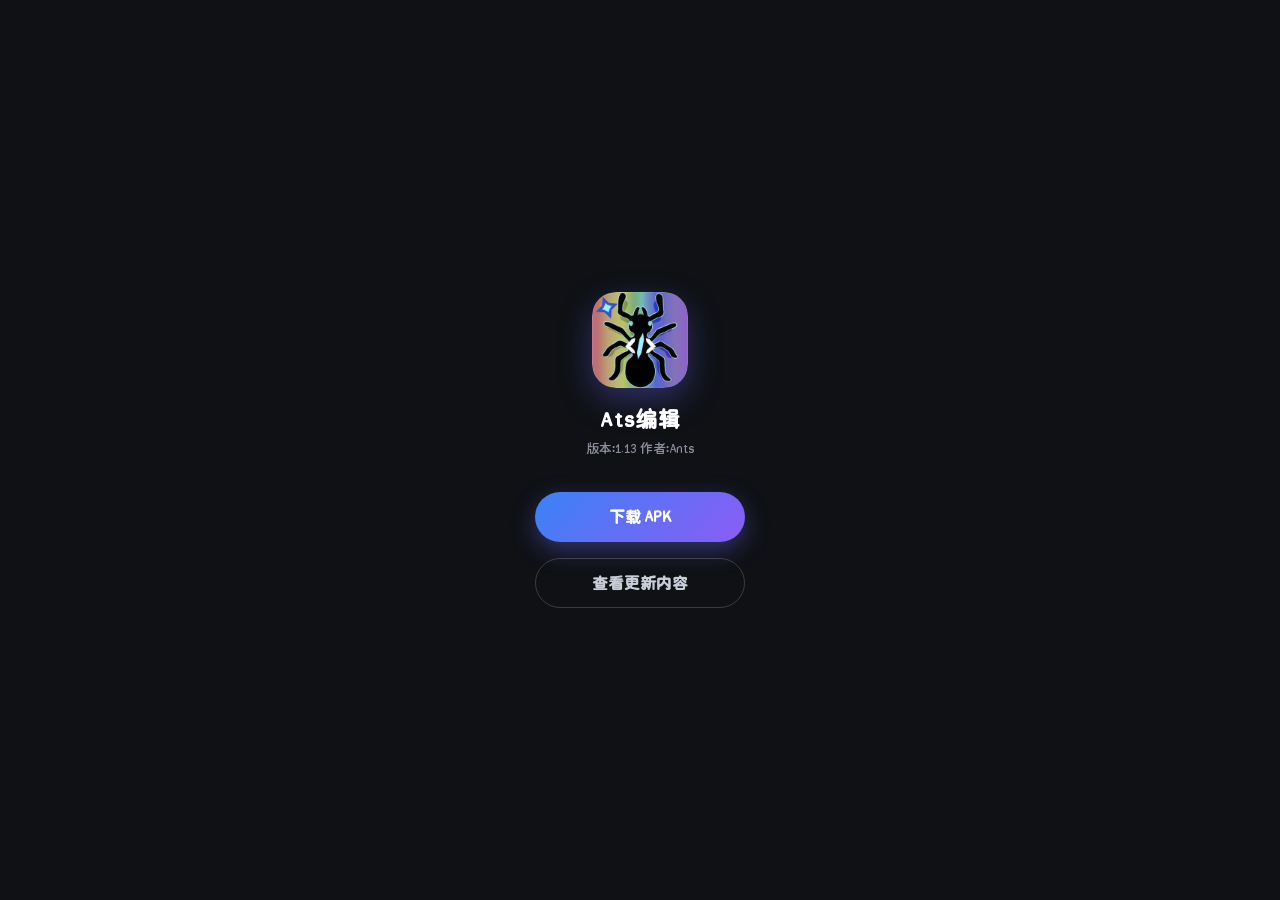
<file: 666.html>
<!DOCTYPE html>
<html lang="zh-CN">
<head>
<meta charset="UTF-8">
<meta name="viewport" content="width=device-width,initial-scale=1,maximum-scale=1,user-scalable=no">
<title>Ats编辑</title>
<style>
/* ===== 1. 声明字体 ===== */
@font-face {
  font-family: 'MyFont';
  src: url('1.woff2') format('woff2');
  font-weight: normal;
  font-style: normal;
  font-display: swap;
}

*{margin:0;padding:0;box-sizing:border-box;-webkit-tap-highlight-color:transparent}
body{
  min-height:100vh;
  display:flex;
  flex-direction:column;
  align-items:center;
  justify-content:center;
  background:#0f1115;
  font-family:'MyFont',-apple-system,"PingFang SC","Microsoft YaHei",sans-serif;
  color:#fff;
  user-select:none;
  padding:24px 16px;
}
.logo{
  width:96px;height:96px;
  border-radius:24px;
  object-fit:cover;
  box-shadow:0 12px 32px rgba(99,102,241,.35);
}
.name{font-size:22px;font-weight:600;margin-top:20px;letter-spacing:1px}
.ver{font-size:13px;color:#8a8f9c;margin-top:8px}
.btn{
  margin-top:16px;
  width:210px;height:50px;
  border:none;border-radius:25px;
  background:linear-gradient(135deg,#3b82f6,#8b5cf6);
  color:#fff;font-size:16px;font-weight:600;
  cursor:pointer;
  box-shadow:0 8px 24px rgba(99,102,241,.4);
  transition:transform .15s,opacity .15s;
  font-family:inherit;
}
.btn:active{transform:scale(.96);opacity:.85}
#dl{margin-top:36px}                 /* 下载按钮保持原间距 */
.btn.ghost{                          /* 更新按钮：次级描边样式 */
  background:transparent;
  border:1px solid rgba(255,255,255,.18);
  box-shadow:none;
  color:#c8cdd8;
}
.btn.ghost:active{opacity:.6}

/* ===== 更新日志弹窗 ===== */
.overlay{
  position:fixed;inset:0;
  background:rgba(0,0,0,.6);
  backdrop-filter:blur(6px);
  display:none;
  align-items:center;justify-content:center;
  z-index:100;
  padding:20px;
}
.overlay.show{display:flex}
.sheet{
  width:100%;max-width:420px;
  max-height:78vh;
  background:#161a22;
  border:1px solid rgba(255,255,255,.1);
  border-radius:20px;
  box-shadow:0 24px 64px rgba(0,0,0,.6);
  display:flex;flex-direction:column;
  overflow:hidden;
  animation:pop .2s ease;
}
@keyframes pop{from{transform:scale(.94);opacity:0}to{transform:scale(1);opacity:1}}
.sheet-head{
  display:flex;align-items:center;
  padding:16px 18px 12px;
  border-bottom:1px solid rgba(255,255,255,.08);
  flex-shrink:0;
}
.sheet-head .t{font-size:16px;font-weight:600}
.sheet-head .v{
  margin-left:auto;
  font-size:12px;color:#fff;
  background:linear-gradient(135deg,#3b82f6,#8b5cf6);
  padding:3px 10px;border-radius:10px;
}
.sheet-close{
  width:26px;height:26px;
  margin-left:10px;
  border:none;border-radius:50%;
  background:rgba(255,255,255,.1);
  color:#c8cdd8;
  font-size:13px;cursor:pointer;
  flex-shrink:0;
}
.sheet-body{overflow-y:auto;padding:6px 18px 18px}
.sec{margin-top:14px}
.sec:first-child{margin-top:8px}
.sec-t{
  font-size:13px;font-weight:600;
  display:flex;align-items:center;gap:6px;
  margin-bottom:8px;
}
.sec-t .tag{font-size:11px;padding:1px 8px;border-radius:8px;color:#fff}
.sec-t.red .tag{background:#ef4444}
.sec-t.green .tag{background:#22c55e}
.sec-t.yellow .tag{background:#f59e0b}
.sec-t.blue .tag{background:#3b82f6}
.sec ul{list-style:none}
.sec li{
  font-size:13px;color:#c2c8d4;
  line-height:1.55;
  padding:5px 0 5px 18px;
  position:relative;
  border-bottom:1px dashed rgba(255,255,255,.06);
}
.sec li:last-child{border-bottom:none}
.sec li::before{
  content:'';
  position:absolute;left:2px;top:13px;
  width:6px;height:6px;border-radius:50%;
  background:#5b6478;
}
.sec li.fix::before{background:#ef4444}
.sec li.new::before{background:#22c55e}
.sec li.opt::before{background:#3b82f6}
.foot{margin-top:16px;font-size:12px;color:#6b7280;text-align:center}
</style>
</head>
<body>

<img src="tb2.png" alt="Ats" class="logo">
<div class="name">Ats编辑</div>
<div class="ver">版本:1.13 作者:Ants</div>

<button class="btn" id="dl">下载 APK</button>
<button class="btn ghost" id="up">查看更新内容</button>

<!-- 更新日志弹窗 -->
<div class="overlay" id="overlay">
  <div class="sheet" role="dialog" aria-label="更新内容">
    <div class="sheet-head">
      <span class="t">更新内容</span>
      <span class="v">v1.13</span>
      <button class="sheet-close" id="closeBtn" title="关闭">✕</button>
    </div>
    <div class="sheet-body">
      <div class="sec">
        <div class="sec-t red"><span class="tag">严重修复</span></div>
        <ul>
          <li class="fix">修复 Windows 等平台滚动条占位导致高亮层与光标、行号错位的问题</li>
          <li class="fix">修复 ZtFont 异步加载完成后行线与文字基线偏移的问题</li>
          <li class="fix">修复沙箱 / 隐私模式下退出项目可能被保存异常中断的问题</li>
          <li class="fix">修复删除字体文件后预览缓存未释放的问题</li>
        </ul>
      </div>
      <div class="sec">
        <div class="sec-t green"><span class="tag">新增功能</span></div>
        <ul>
          <li class="new">新增「文件仓库」：跨项目保存与复用文件，支持上传、重命名、删除与批量导入</li>
          <li class="new">新增「上传来源选择」：上传时可选择手机文件或仓库文件</li>
          <li class="new">新增 字体预览器：点击 woff / woff2 / ttf / otf 实时预览字体效果</li>
          <li class="new">新增 Markdown 预览器：点击 .md 直接渲染，一键切回编辑</li>
          <li class="new">新增 设置面板：主题与语言集中管理</li>
          <li class="new">新增 多语言支持：可切换 中文 / English</li>
        </ul>
      </div>
      <div class="sec">
        <div class="sec-t yellow"><span class="tag">功能修复</span></div>
        <ul>
          <li class="fix">新建入口合并为「+新建」，弹窗内直接选择文件或文件夹</li>
          <li class="fix">修复模型查看器加载失败会清空场景的问题</li>
          <li class="fix">修复日志面板重复绑定事件导致卡顿的问题</li>
          <li class="fix">修复日志按钮拖拽被重复触发的问题</li>
          <li class="fix">合并 Esc 关闭逻辑，避免重复响应</li>
          <li class="fix">日志面板异常兜底加固</li>
        </ul>
      </div>
      <div class="sec">
        <div class="sec-t blue"><span class="tag">性能优化</span></div>
        <ul>
          <li class="opt">编辑器行高 1.45 → 1.6，文字更透气、行线更清晰</li>
          <li class="opt">深色模式下工具 / ZIP 下拉菜单改为深色配色，夜间不刺眼</li>
          <li class="opt">浅色模式精修：渐变按钮、圆角与层次阴影统一</li>
          <li class="opt">弹窗与菜单交互统一</li>
        </ul>
      </div>
      <div class="foot">
  共 20 项更新·感谢使用 Ats编辑💙<br>
  如果应用端无法下载应用请转至链接<br>
  https://jj57525885jj57525885.
  github.io/-/666.html来下载应用</div>
    </div>
  </div>
</div>

<script>
/* 下载 APK */
document.getElementById('dl').onclick = function () {
  var a = document.createElement('a');
  a.href = 'https://jj57525885jj57525885.github.io/-/代码编辑.apk';
  a.download = '代码编辑.apk';
  document.body.appendChild(a);
  a.click();
  document.body.removeChild(a);
};

/* ===== 更新日志弹窗 ===== */
(function () {
  var overlay  = document.getElementById('overlay');
  var openBtn  = document.getElementById('up');
  var closeBtn = document.getElementById('closeBtn');

  function open()  { overlay.classList.add('show'); }
  function close() { overlay.classList.remove('show'); }

  openBtn.addEventListener('click', open);
  closeBtn.addEventListener('click', close);

  /* 点击遮罩空白处关闭（点弹窗内部不关） */
  overlay.addEventListener('click', function (e) {
    if (e.target === overlay) close();
  });

  /* Esc 关闭 */
  document.addEventListener('keydown', function (e) {
    if (e.key === 'Escape' && overlay.classList.contains('show')) close();
  });
})();
</script>

</body>
</html>
</file>
